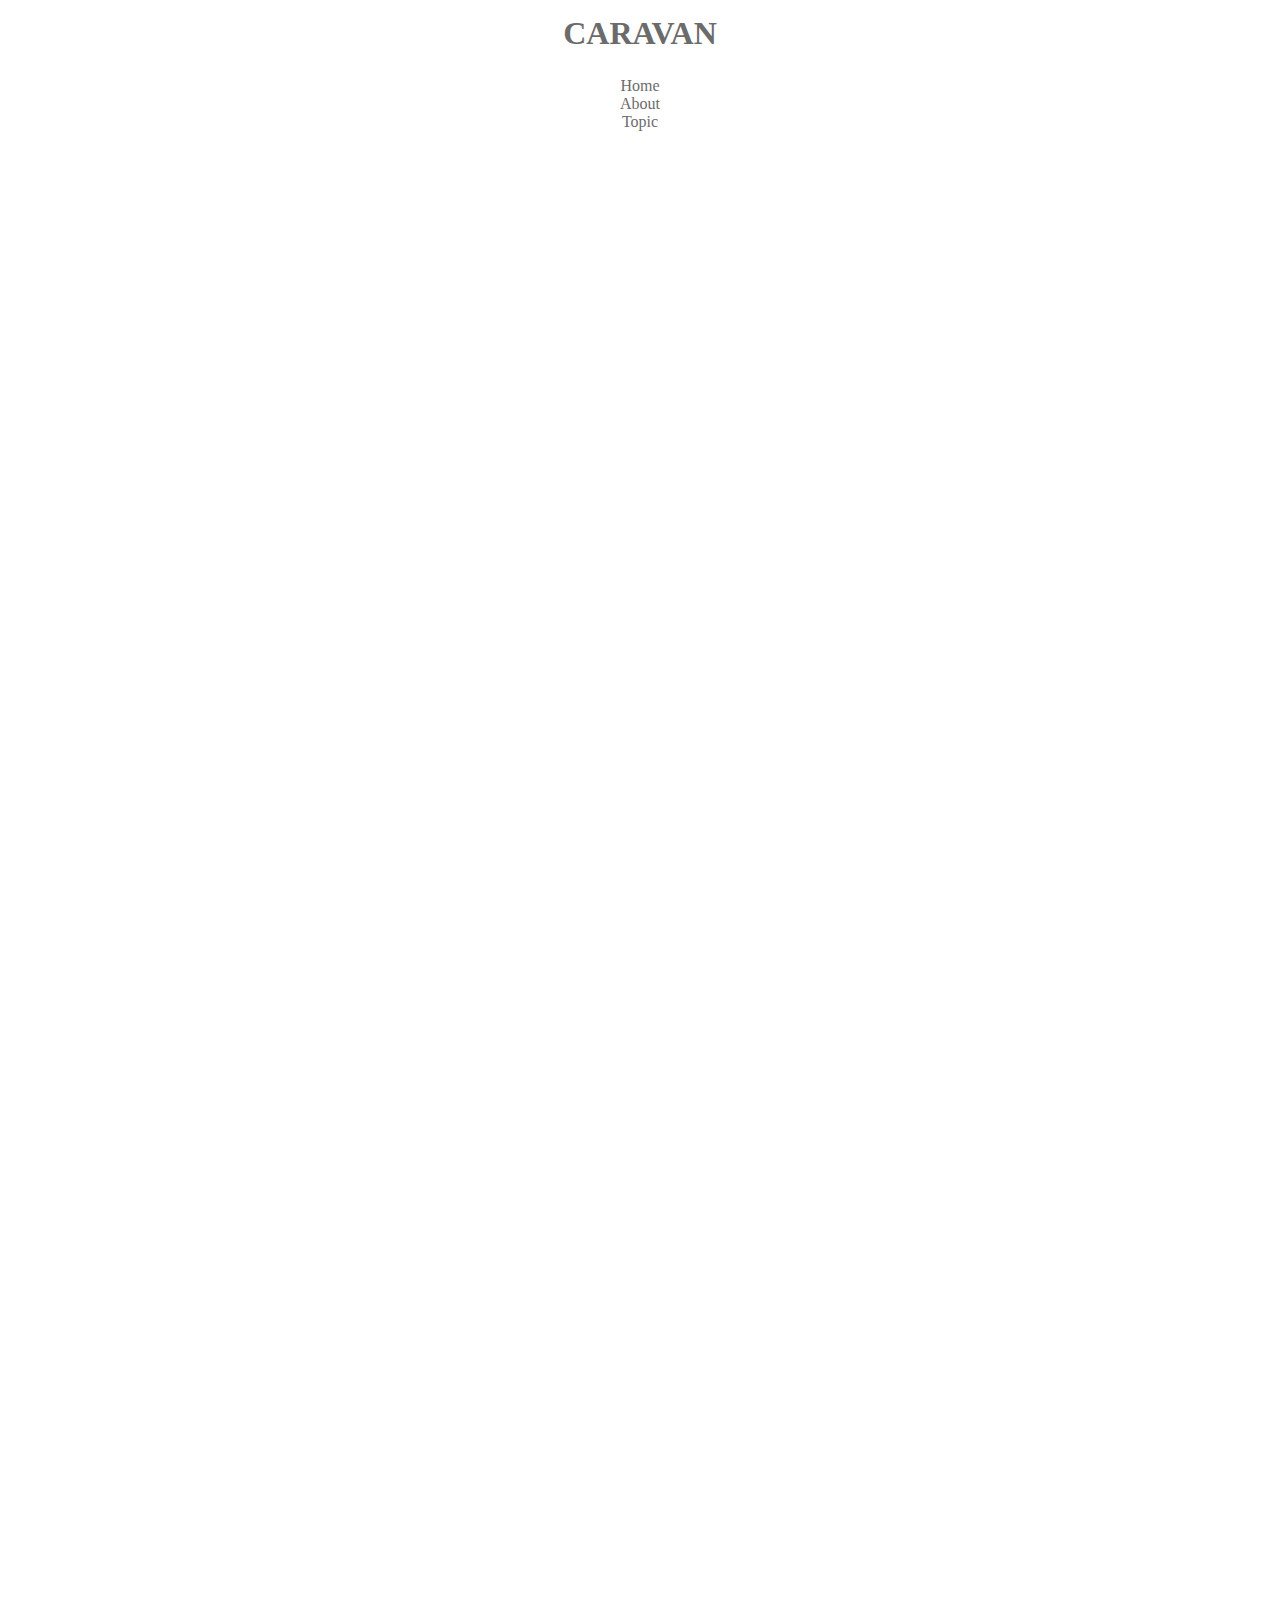
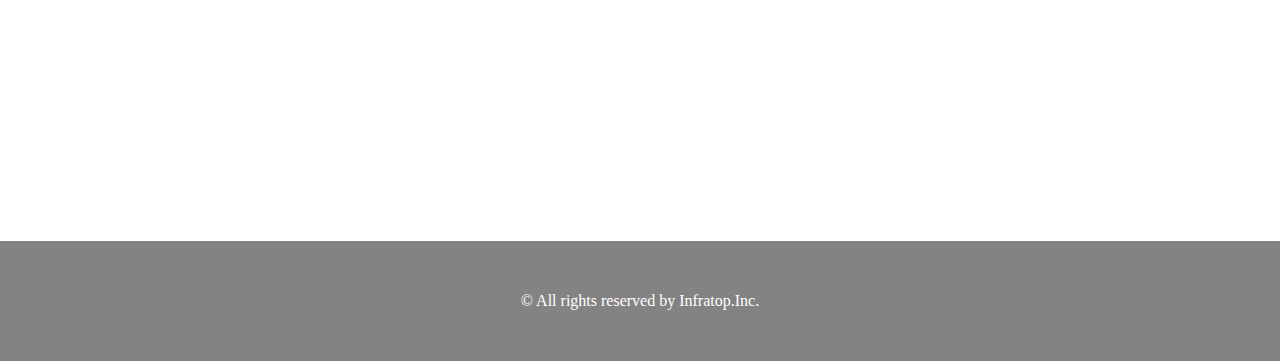
<file: index.html>
<!DOCTYPE html>
<html lang="ja">
  <head>
    <meta charset="UTF-8" />
    <link rel="stylesheet" href="style.css" />
    <title>CARAVAN</title>
  </head>

  <body>
    <header>
      <h1 class="heading">
        <a href="index.html">
          CARAVAN
        </a>
      </h1>
    </header>
    
    <nav>
      <ul class="nav-list">
        <li class="nav-list-item">
          <a href="index.html">Home</a>
        </li>
        <li class="nav-list-item">About</li>
        <li class="nav-list-item">Topic</li>
      </ul>
    </nav>
    
    <div class="main-visaul">
      <div class="main-visaul-content"></div>
    </div>
    
    <div class="main">
      <div class="blog"></div>
      <div class="sideber"></div>
    </div>
    
    <footer>
      <p class="footer-text">© All rights reserved by Infratop.Inc.</p>
    </footer>
  </body>
</html>
</file>
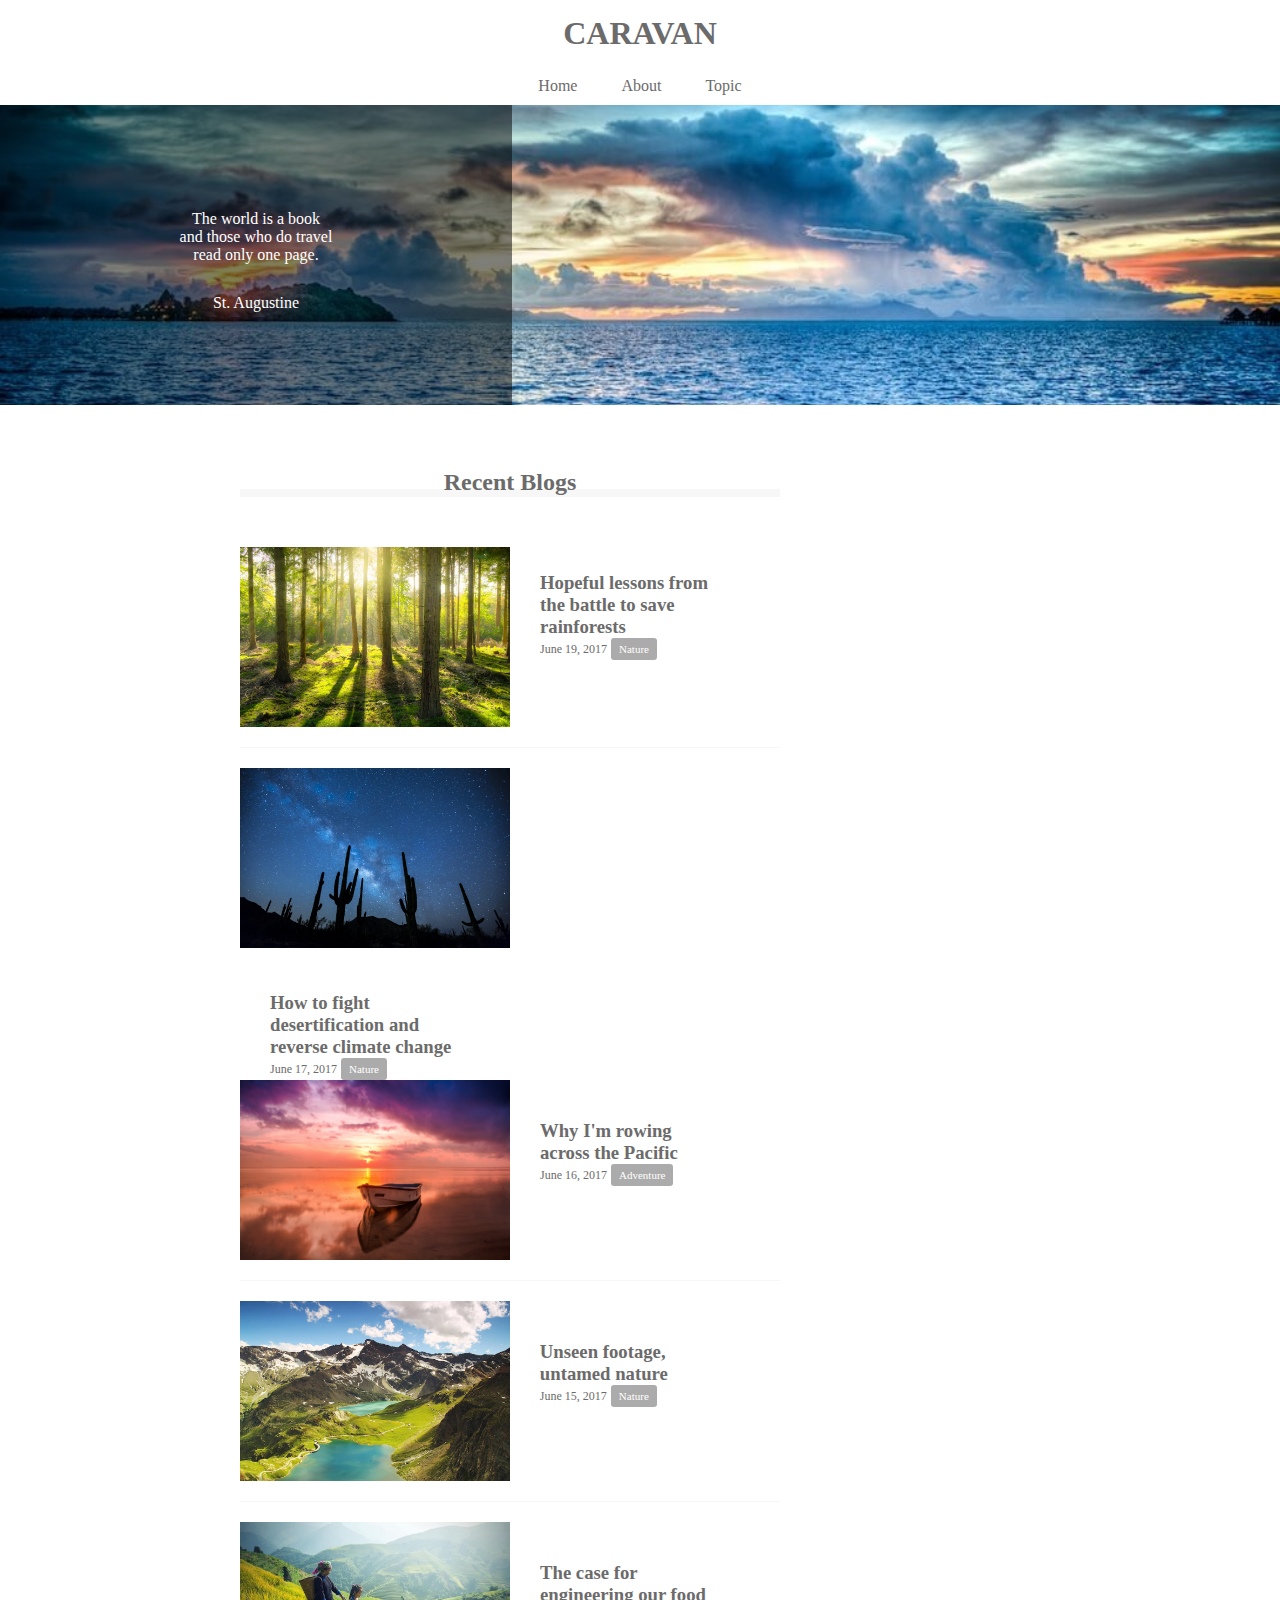
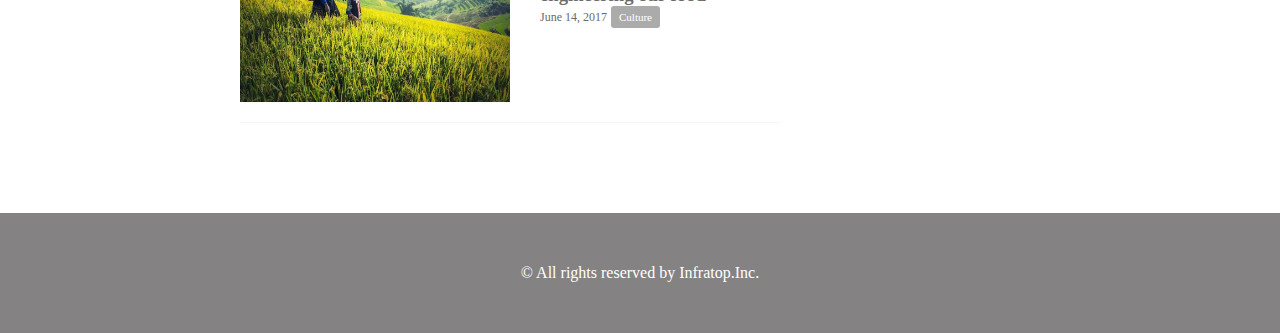
<file: index1.html>
<!DOCTYPE html>
<html lang="ja">
  <head>
    <meta charset="UTF-8" />
    <link rel="stylesheet" href="style1.css" />
    <title>CARAVAN</title>
  </head>

  <body>
    <header>
      <h1 class="heading">
        <a href="index1.html">
          CARAVAN
        </a>
      </h1>
    </header>

    <nav>
      <ul class="nav-list">
        <li class="nav-list-item">
          <a href="index1.html">Home</a>
        </li>
        <li class="nav-list-item">About</li>
        <li class="nav-list-item">Topic</li>
      </ul>
    </nav>

    <div class="main-visual">
      <div class="main-visual-content">
        <p class="main-visual-text">
          The world is a book<br/>
          and those who do travel<br/>
          read only one page.
        </p>
        <p class="main-visual-name">
          St. Augustine
        </p>
      </div>
    </div>

    <main>
      <section class="blog">
        <h2 class="blog-heading">Recent Blogs</h2>

        <div class="blog-box">
          <div class="blog-item">
            <img class="blog-image" src="img/forest.jpg">
            <section class="blog-text">
              <h3>
                <a href="single.html">
                  Hopeful lessons from<br>
                  the battle to save<br>
                  rainforests
                </a>
              </h3>
              <p class="blog-date">June 19, 2017</p>
              <span class="category">Nature</span>
            </section>
          </div
          <div class="blog-item">
            <img class="blog-image" src="img/desert.jpg" />
            <section class="blog-text">
              <h3 class="blog-text-heading">
                <a href="single.html">
                  How to fight<br>
                  desertification and<br>
                  reverse climate change
                </a>
              </h3>
              <p class="blog-date">June 17, 2017</p>
              <span class="category">Nature</span>
            </section>
          </div>
          <div class="blog-item">
            <img class="blog-image" src="img/sunset.jpg" />
            <section class="blog-text">
              <h3 class="blog-text-heading">
                <a href="single.html">
                  Why I'm rowing<br>
                  across the Pacific
                </a>
              </h3>
              <p class="blog-date">June 16, 2017</p>
              <span class="category">Adventure</span>
            </section>
          </div>
          <div class="blog-item">
            <img class="blog-image" src="img/italy.jpg" />
            <section class="blog-text">
              <h3 class="blog-text-heading">
                <a href="single.html">
                  Unseen footage,<br>
                  untamed nature
                </a>
              </h3>
              <p class="blog-date">June 15, 2017</p>
              <span class="category">Nature</span>
            </section>
          </div>
          <div class="blog-item">
            <img class="blog-image" src="img/asia.jpg" />
            <section class="blog-text">
              <h3 class="blog-text-heading">
                <a href="single.html">
                  The case for<br>
                  engineering our food
                </a>
              </h3>
              <p class="blog-date">June 14, 2017</p>
              <span class="category">Culture</span>
            </section>
          </div>
        </div>
        </div>
      </section>
      <div class="sidebar"></div>
    </main>

    <footer>
      <p class="footer-text">© All rights reserved by Infratop.Inc.</p>
    </footer>
  </body>
</html>
</file>
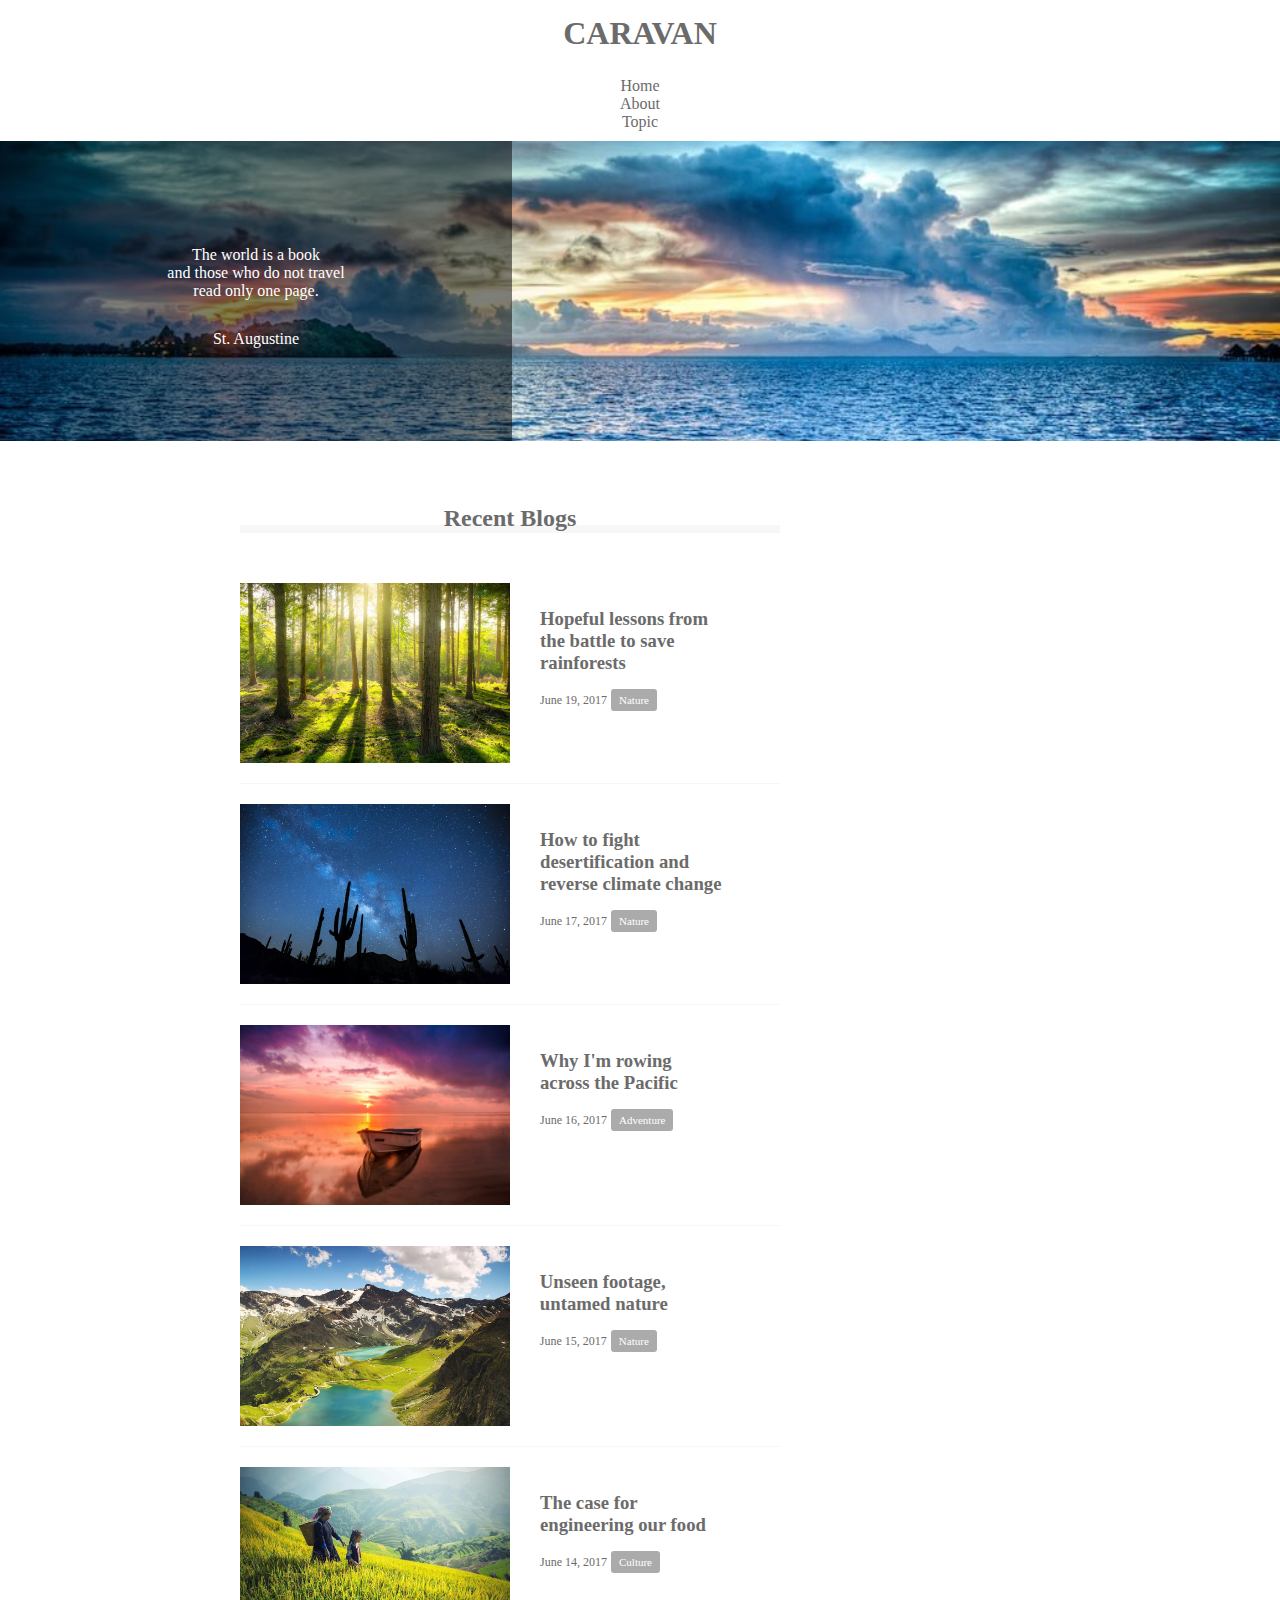
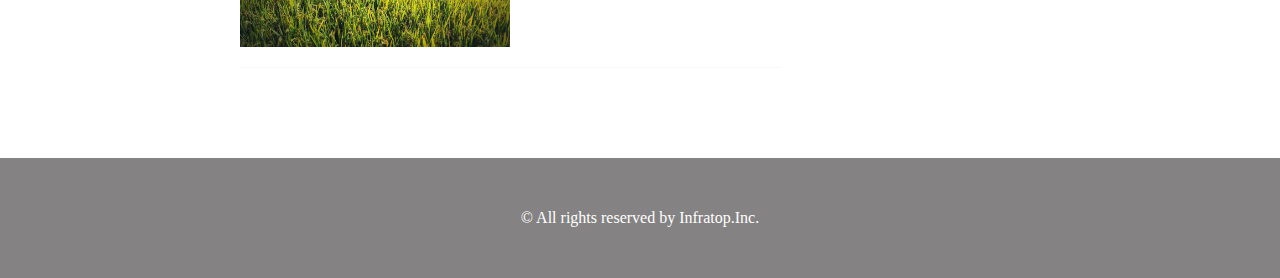
<file: review.html>
<!DOCTYPE html>
<html lang="ja">
  <head>
    <meta charset="UTF-8"/>
    <!-- CSSファイルの読み込み -->
    <link rel="stylesheet" href="review.css"/>
    <title>CARAVAN</title>
  </head>

  <body>
    <!-- header -->
    <header>
      <h1 class="heading">
        <a href="review.html">
          CARAVAN
        </a>
      </h1>
    </header>

    <!-- navigation -->
    <nav>
      <ul class="nav-list">
        <li class="nav-list-item">
          <a href="review.html">Home</a>
        </li>
        <li class="nav-list-item">About</li>
        <li class="nav-list-item">Topic</li>
      </ul>
    </nav>

    <!-- main-visual用のdiv -->
    <div class="main-visual">
      <div class="main-visual-content">
        <p class="main-visual-text">
          The world is a book<br>
          and those who do not travel<br>
          read only one page.
        </p>
        <p class="main-visual-name">
          St. Augustine
        </p>
      </div>
    </div>

    <!-- main用のdiv -->
    <main>
      <section class="blog">
        <h2 class="blog-heading">Recent Blogs</h2>
        <div class="blog-box">
          <div class="blog-item">
            <img class="blog-image" src="img/forest.jpg">
            <section class="blog-text">
              <h3 class="blog-text-heading">
                <a href="single.html">
                  Hopeful lessons from<br>
                  the battle to save<br>
                  rainforests
                </a>
              </h3>
              <p class="blog-date">June 19, 2017</p>
              <span class="category">Nature</span>
            </section>
          </div>
          <div class="blog-item">
            <img class="blog-image" src="img/desert.jpg"/>
            <section class="blog-text">
              <h3 class="blog-text-heading">
                <a href="single.html">
                  How to fight<br>
                  desertification and<br>
                  reverse climate change
                </a>
              </h3>
              <p class="blog-date">June 17, 2017</p>
              <span class="category">Nature</span>
            </section>
          </div>
          <div class="blog-item">
            <img class="blog-image" src="img/sunset.jpg"/>
            <section class="blog-text">
              <h3 class="blog-text-heading">
                <a href="single.html">
                  Why I'm rowing<br>
                  across the Pacific
                </a>
              </h3>
              <p class="blog-date">June 16, 2017</p>
              <span class="category">Adventure</span>
            </section>
          </div>
          <div class="blog-item">
            <img class="blog-image" src="img/italy.jpg"/>
            <section class="blog-text">
              <h3 class="blog-text-heading">
                <a href="single.html">
                  Unseen footage,<br>
                  untamed nature
                </a>
              </h3>
              <p class="blog-date">June 15, 2017</p>
              <span class="category">Nature</span>
            </section>
          </div>
          <div class="blog-item">
            <img class="blog-image" src="img/asia.jpg"/>
            <section class="blog-text">
              <h3 class="blog-text-heading">
                <a href="single.html">
                  The case for<br>
                  engineering our food
                </a>
              </h3>
              <p class="blog-date">June 14, 2017</p>
              <span class="category">Culture</span>
            </section>
          </div>
        </div>
      </section>
      <div class="sidebar"></div>
    </main>

    <!-- footer -->
    <footer>
      <p class="footer-text">© All rights reserved by Infratop.Inc.</p>
    </footer>
  </body>
</html>
</file>
<file: style.css>
* {
  margin: 0;
  padding: 0;
  box-sizing: border-box;
  color: #6c6b6b;
}

a{
  text-decoration: none;
}

header{
  width: 90%;
  padding: 15px 0;
  margin: 0 auto;
  text-align: center;
}

header .heading{
  font-size:　32px;
}

.nav-list{
  text-align: center;
  padding: 10px 0;
  margin: 0 auto;
}

.navlist-item{
  list-style: none;
  display: inline-block;
  margin: 0 20px;
}

.main-visaul{
  width: 100%;
  height: 300px;
}

.main-visaul-content{
  width: 350px;
  height: 300px;
}

.main{
  width: 840px;
  display: flex;
  justify-content: center;
  margin: 0 auto;
}

.blog{
  width: 600px;
  height: 1400px;
}

.sideber{
  width: 240px;
  height: 1400px;
}

footer{
  width: 100%;
  height: 120px;
  text-align: center;
  line-height: 120px;
  background-color: #848282;
}

.footer-text{
  color: #fff;
}
</file>
<file: style1.css>
* {
  margin: 0;
  padding: 0;
  box-sizing: border-box;
  color: #6c6b6b;
}

a {
  text-decoration: none;
}

header {
  width: 90%;
  padding: 15px 0;
  margin: 0 auto;
  text-align: center;
}

header .heading {
  font-size: 32px;
}

.nav-list {
  text-align: center;
  padding: 10px 0;
  margin: 0 auto;
}

.nav-list-item {
  list-style: none;
  display: inline-block;
  margin: 0 20px;
}

.main-visual {
  width: 100%;
  height: 300px; 
  background-image: url(img/mv.jpg);
  background-size: cover;
  background-position: center;
}

.main-visual-content {
  width: 40%;
  height: 300px; 
  background-color: rgba(0,0,0,0.5);
  text-align: center;
  padding-top: 105px;
}

.main-visual-text{
  color: #fff;
}

.main-visual-name{
  margin-top: 30px;
  color: #fff;
}

main{
  width: 800px;
  display: flex;
  justify-content: center;
  margin: 0 auto;
  padding: 70px 0;
}

.blog {
  width: 540px;
  margin-right: 30px;
}

.blog-heading {
  border-bottom: 8px solid #f7f7f7;
  text-align: center;
  line-height: 0.6;
}

.blog-box{
  padding-top: 50px;
}

.blog-item{
  padding-bottom: 20px;
  margin-bottom: 20px;
  border-bottom: 1px solid #f7f7f7;
  display: flex;
  justify-content: flex-start;
}

.blog-image{
  height: 180px;
}

.blog-text{
  padding: 25px 0 0 30px;
}

.blog-text-heading{
  padding-top: 15px;
}

.blog-date{
  font-size: 12px;
  display: inline-block;
}

.category{
  display: inline-block;
  padding: 5px 8px;
  background-color: #acabab;
  border-radius: 3px;
  color: #fff;
  font-size: 11px;
}

.sidebar {
  width: 230px;
}

footer {
  width: 100%;
  height: 120px;
  text-align: center;
  line-height: 120px;
  background-color: #848282;
}

.footer-text {
  color: #fff;
}
</file>
<file: review.css>
/* ブラウザがそれぞれ持っているCSSをリセットするための記述 */
*{
  margin: 0;
  padding: 0;
  box-sizing: border-box;
  color: #6c6b6b;
}

a{
  text-decoration: none;
}

header{
  width: 90%; /* 横幅90% */
  padding: 15px 0;
  margin: 0 auto;
  text-align: center;
}

header .heading{
  /* headerタグ内のheadingクラスのみに反映される */
  font-size: 32px;
}

.nav-list{
  text-align: center;
  padding: 10px 0;
  margin: 0 auto;
}

.nav-list-itme{
  list-style: none;
  display: inline-block;
  margin: 0 20px;
}

.main-visual{
  width: 100%; /* 横幅いっぱい */
  height: 300px; /* 高さ300px */
  background-image: url(img/mv.jpg);
  background-size: cover; /* 縦横比を維持した魔m背景領域を埋め尽くす */
  background-position: center; /* 背景画像を中央に配置 */
}

.main-visual-content{
  width: 40%; /* 横幅40% */
  height: 300px; /* 親の高さに揃える */
  background-color: rgba(0, 0, 0, 0.5); /* 背景色を半透明の黒にする */
  text-align: center; /* 文字を中央揃えにする */
  padding-top: 105px; /* 上側の内側余白で垂直方向の一を調整 */
}

.main-visual-text{
  color: #fff; /* 文字色を白に変更 */
}

.main-visual-name{
  margin-top: 30px; /* 上側の外側の余白 */
  color: #fff; /* 文字色を白に変更 */
}

main{
  width: 800px; /* 横幅800px */
  display: flex; /* Flexboxの利用 */
  justify-content: center; /* 要素の横並び・中央寄せ */
  margin: 0 auto; /* 要素の中央揃え */
  padding: 70px 0; /* 上下に70px、左右に0pxの内側余白 */
}

.blog{
  width: 540px;
  margin-right: 30px; /* 領域の右側余白 */
}

.blog-heading{
  border-bottom: 8px solid #f7f7f7;
  text-align: center;
  line-height: 0.6;
}

.blog-box{
  padding-top: 50px;
}

.blog-item{
  padding-bottom: 20px;
  margin-bottom: 20px;
  border-bottom: 1px solid #f7f7f7;
  display: flex;
  justify-content: flex-start;
  }

.blog-image{
  height: 180px;
}

.blog-text{
  padding: 25px 0 0 30px;
}

.blog-text-heading{
  padding-bottom: 15px;
}

.blog-date{
  font-size: 12px;
  display: inline-block;
}

.category{
  display: inline-block;
  padding: 5px 8px;
  background-color: #acabab;
  border-radius: 3px; /* 角を丸くする */
  color: #fff;
  font-size: 11px;
}

.sidebar{
  width: 230px;
}

footer{
  width: 100%;
  height: 120px;
  text-align: center;
  line-height: 120px;
  background-color: #848282;
}

.footer-text{
  color: #fff;
}
</file>
